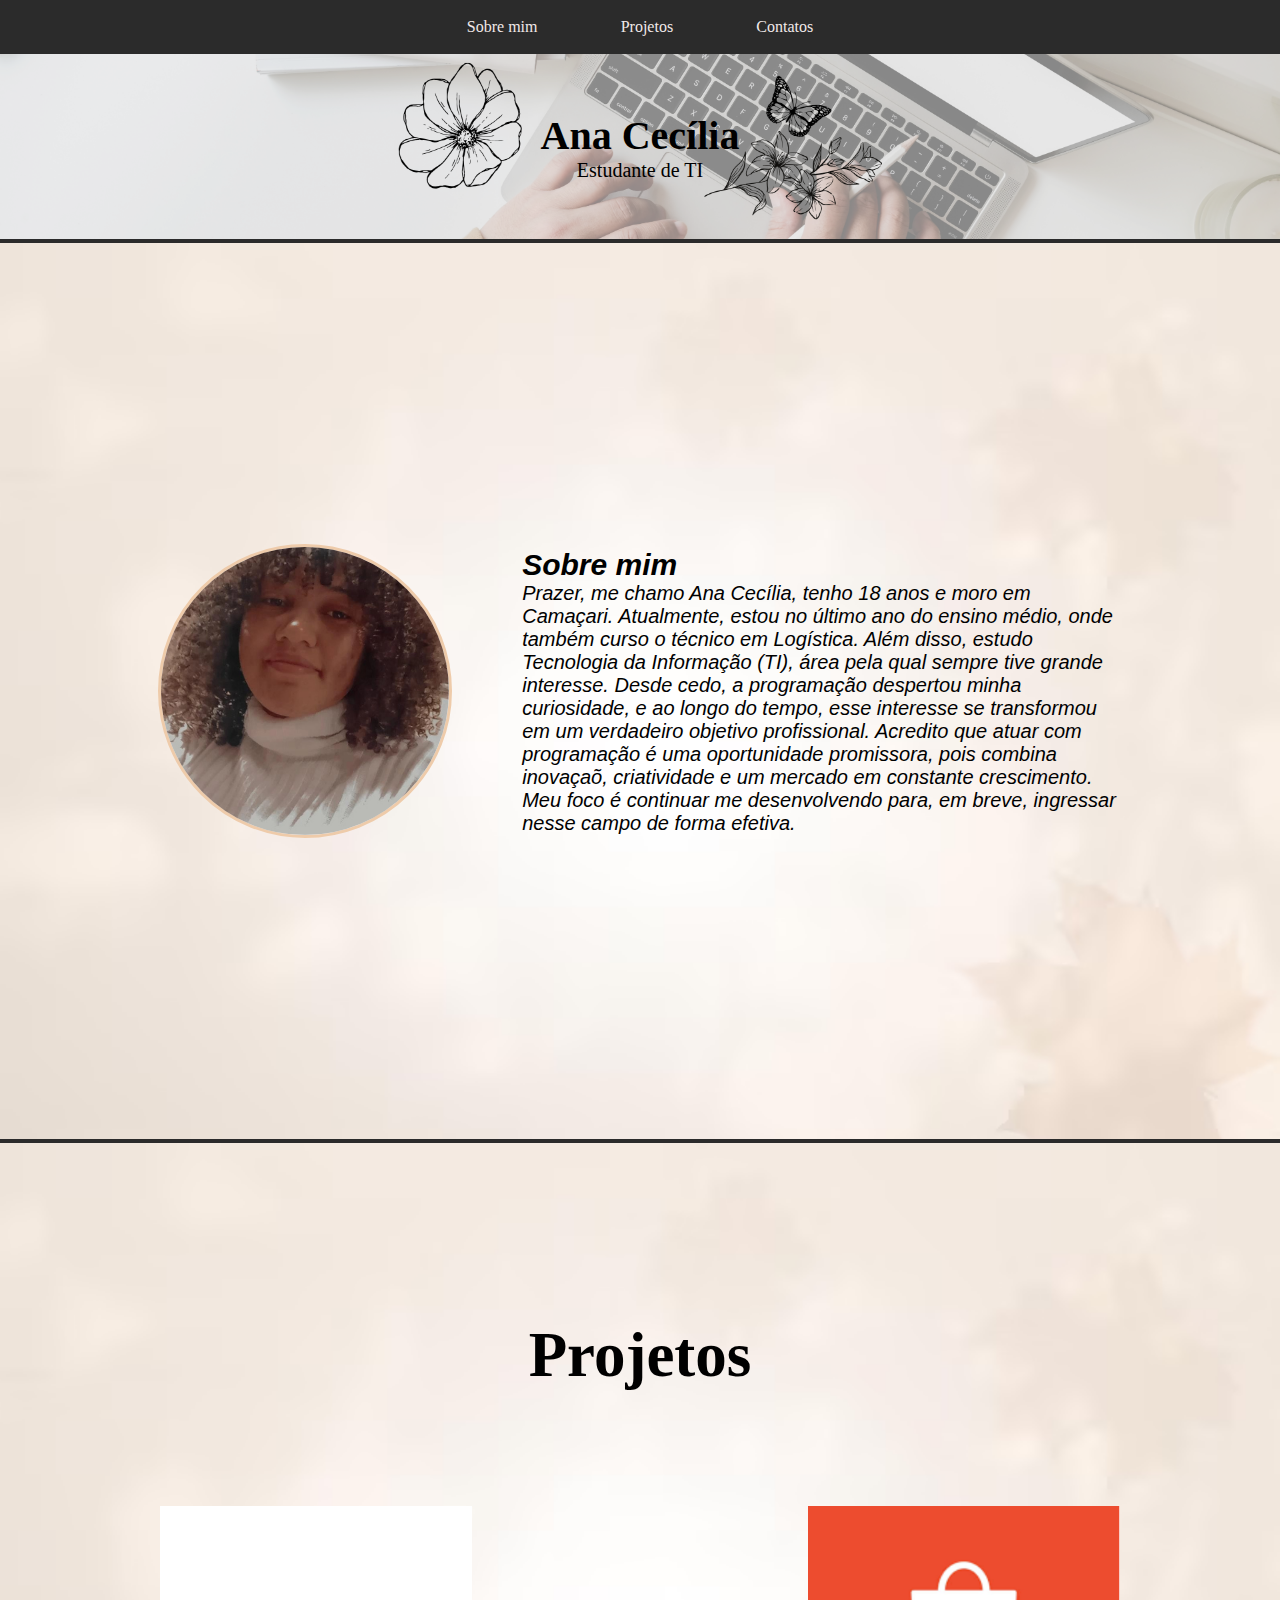
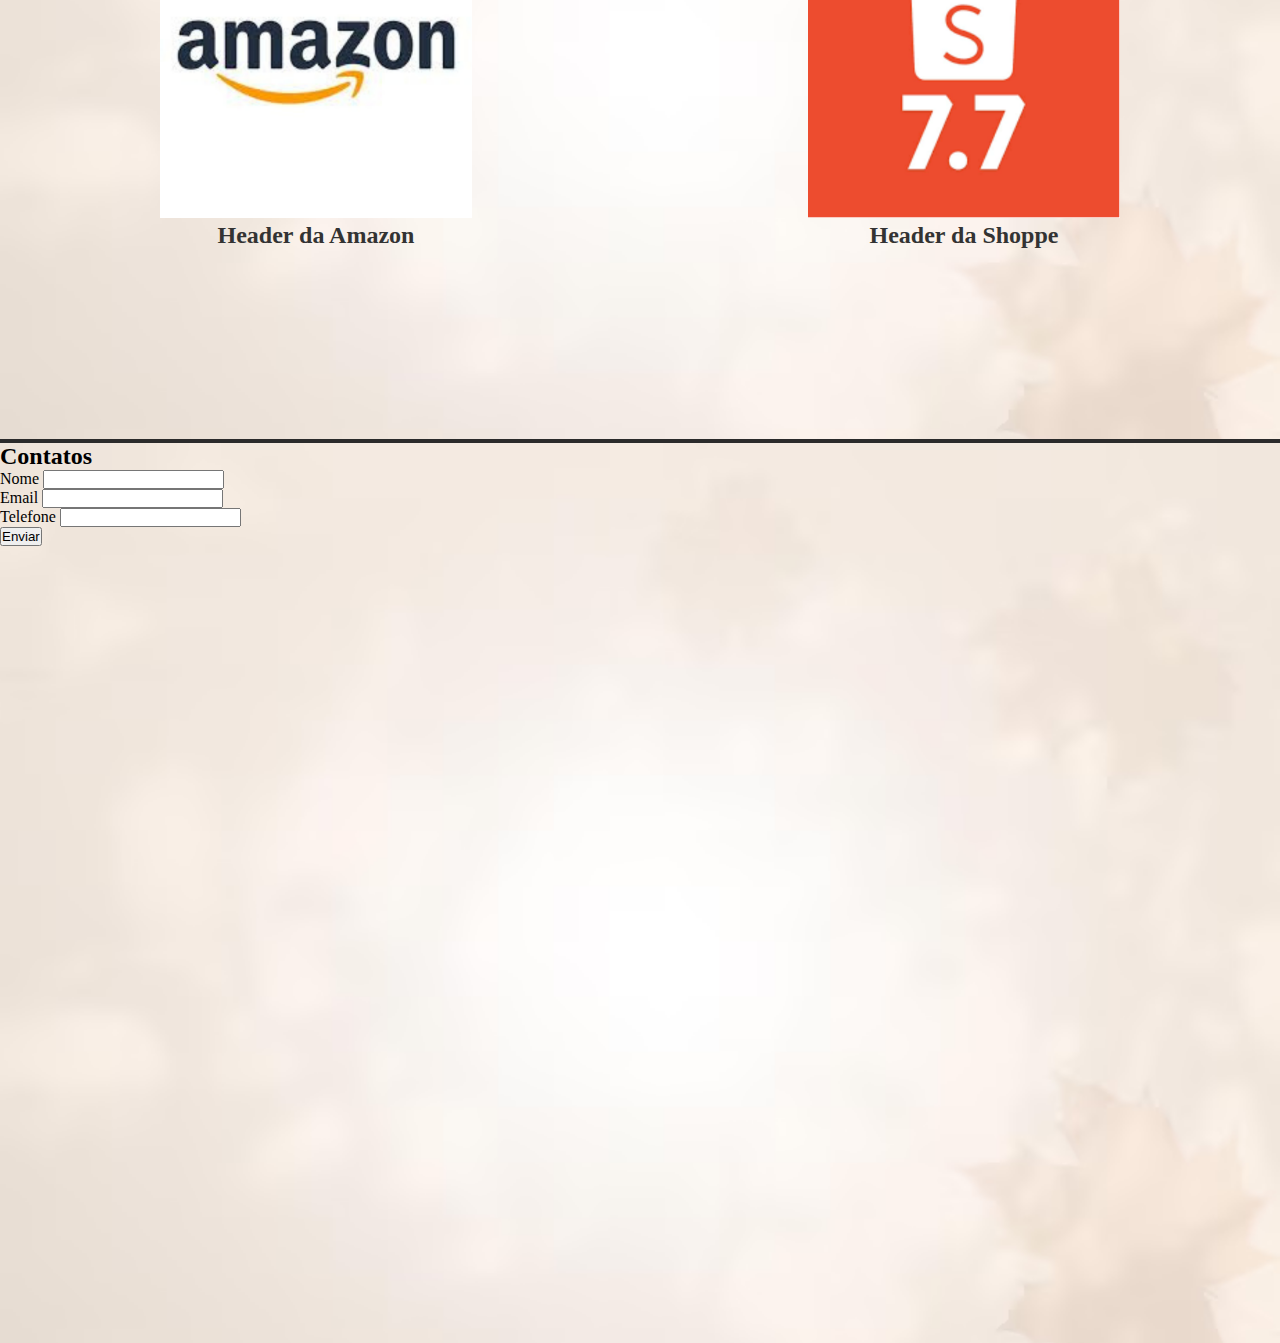
<file: index.html>
<!DOCTYPE html>
<html lang="pt-br">
<head>
    <meta charset="UTF-8">
    <meta name="viewport" content="width=device-width, initial-scale=1.0">
    <meta name="author" content="Ana Cecília">
    <title>Portfolio-Ana</title>
     <link rel="stylesheet" href="./assets/Css/style.css">
</head>
<body>
    <header>
          <nav>
            <ul>
                <li><a href="#sobre-mim">Sobre mim</a></li>
                <li><a href="#projetos">Projetos</a></li>
                <li><a href="#contatos">Contatos</a></li>
            </ul>
          </nav>
          <div class="texto-header">
            <h1>Ana Cecília</h1>
            <p>Estudante de TI</p>
          </div>
    </header>
    <section id="sobre-mim">
        <img src="./assets/images/Ana-T3.png" alt="Menina usando roupa branca e cabelo cacheado">
        <div class="elemento-de-sobre-mim">
        <h2>Sobre mim</h2>
        <p>Prazer, me chamo Ana Cecília, tenho 18 anos e moro em Camaçari. Atualmente, estou no último ano do ensino médio, onde também curso o técnico em Logística. Além disso, estudo Tecnologia da Informação (TI), área pela qual sempre tive grande interesse. Desde cedo, a programação despertou minha curiosidade, e ao longo do tempo, esse interesse se transformou em um verdadeiro objetivo profissional. Acredito que atuar com programação é uma oportunidade promissora, pois combina inovaçaõ, criatividade e um mercado  em constante crescimento. Meu foco é continuar me desenvolvendo para, em breve, ingressar nesse campo de forma efetiva.</p>
        </div>
    </section>
    <section id="projetos">
        <h2>Projetos</h2>
        <div class="elemento-de-projetos">
         <div class="card-projeto">
            <img src="./assets/images/LogAmazon-T3.png" alt="Logo Amazon">
            <p>Header da Amazon</p>
         </div>
         <div class="card-projeto">
            <img src="./assets/images/LogShoppe-T3.png" alt="Logo Shoppe">
            <p>Header da Shoppe</p>
         </div>
        </div>
    </section>
    <section id="contatos">
        <h2>Contatos</h2> 
        <form action="#">
         <div class="item-de-formulario">
              <label for="nome">Nome</label>
             <input type="text" id="nome" >
            </div>
         <div class="item-de-formulario">
             <label for="email">Email</label>
             <input type="text" id="email">
          </div>           
         <div class="item-de-formulario">
             <label for="telefone">Telefone</label>
             <input type="number" id="telefone">
         </div>
        <input type="submit" value="Enviar">
        </form>
    </section>
</body>
</html>
</file>
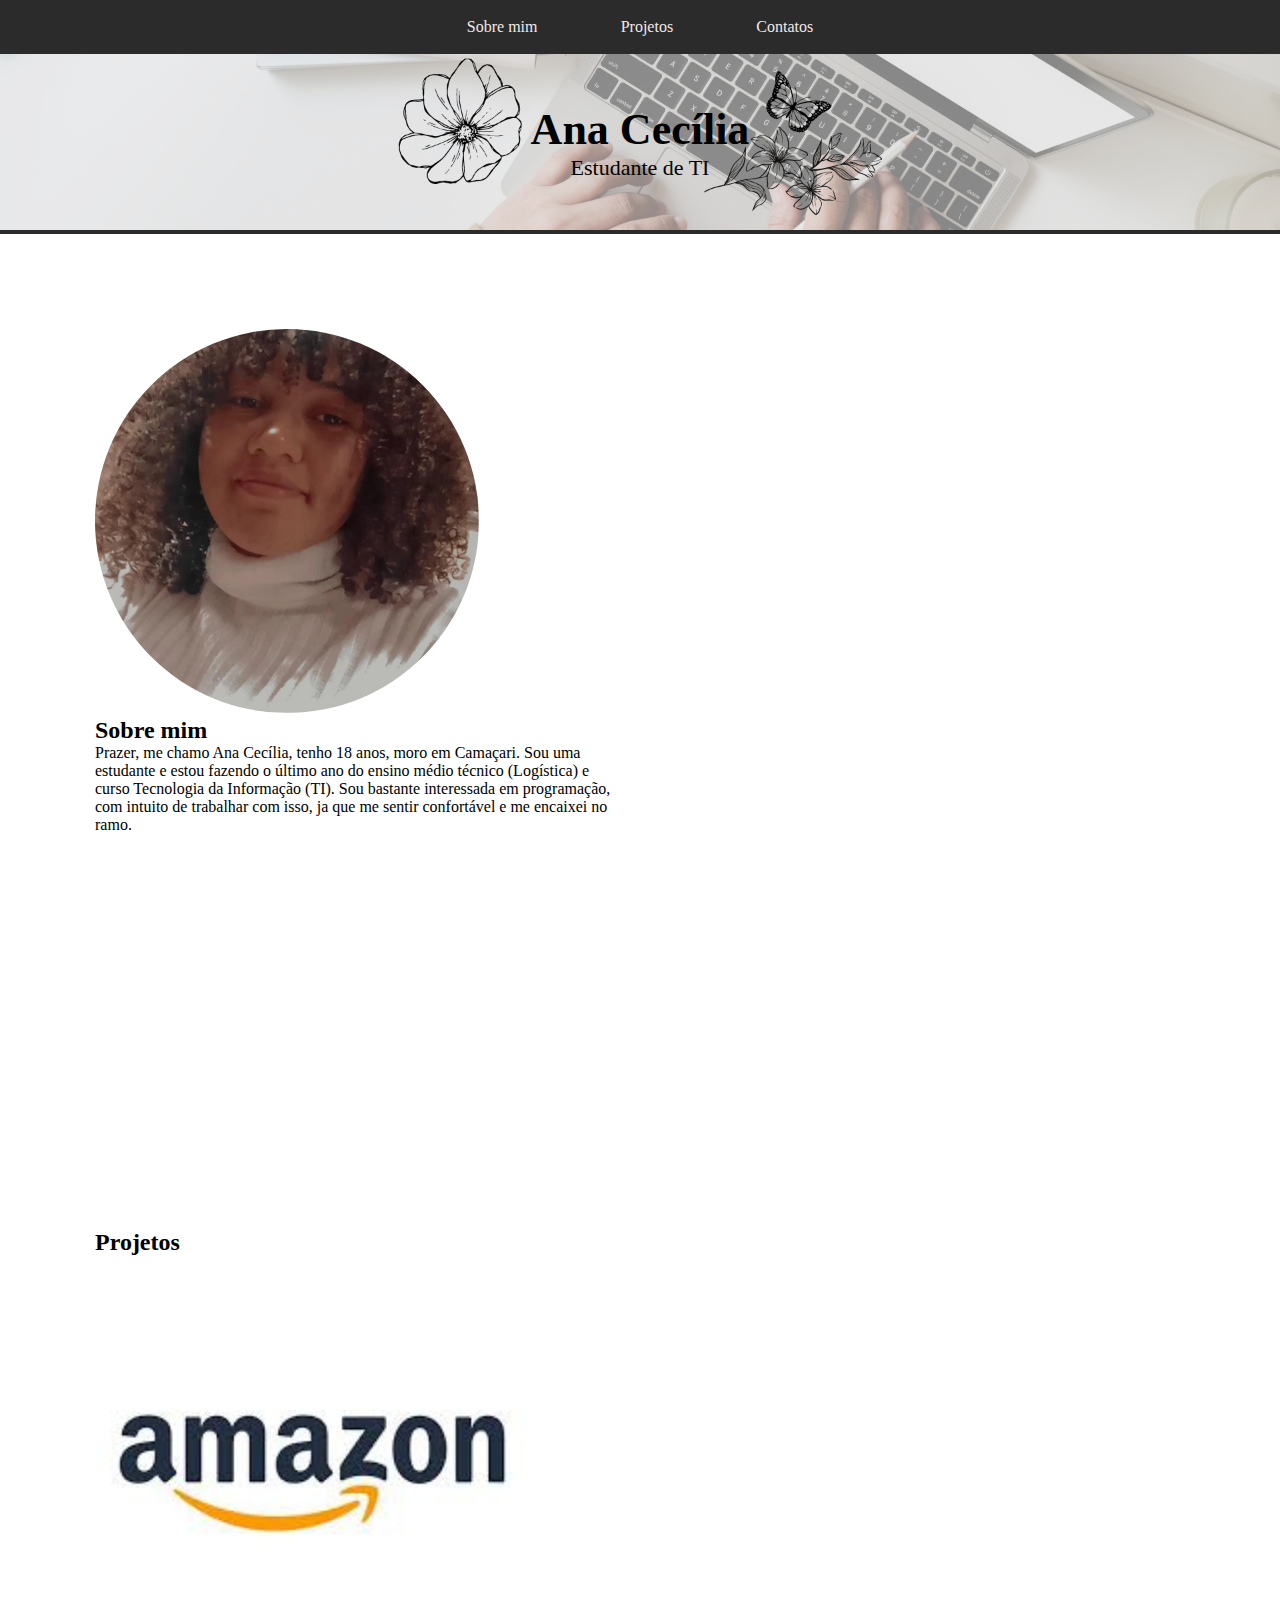
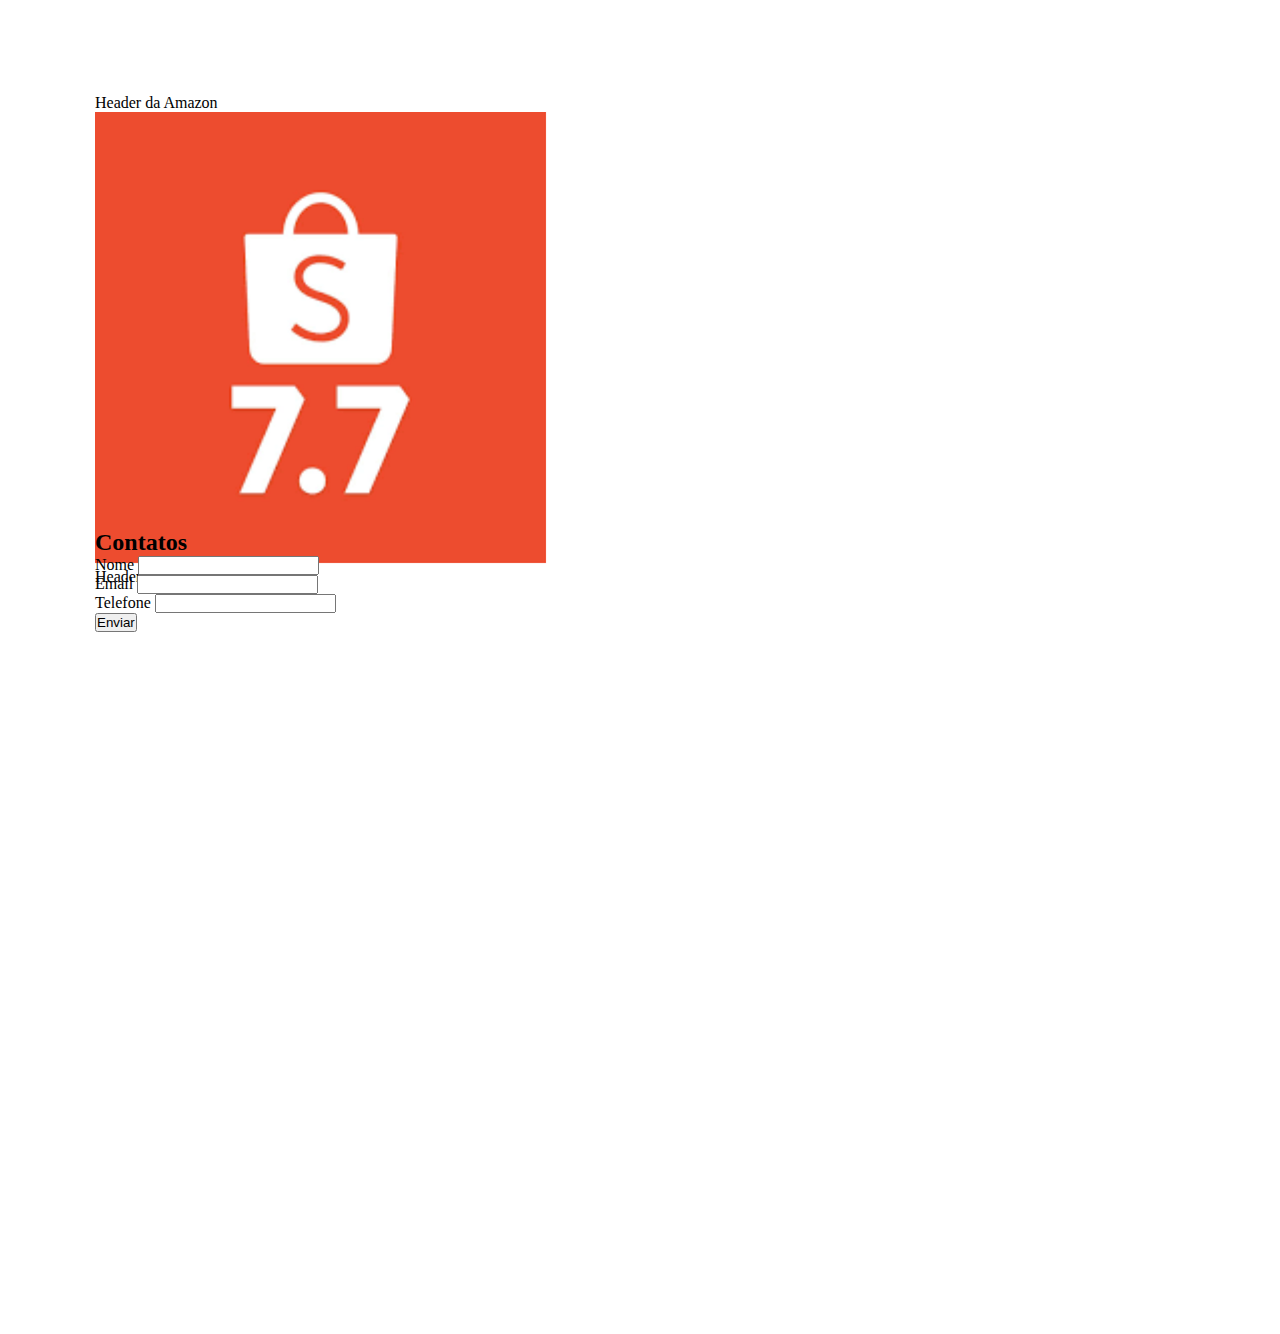
<file: Portfolio-Ana/index.html>
<!DOCTYPE html>
<html lang="pt-br">
<head>
    <meta charset="UTF-8">
    <meta name="viewport" content="width=device-width, initial-scale=1.0">
    <meta name="author" content="Ana Cecília">
    <title>Portfolio-Ana</title>
     <link rel="stylesheet" href="./assets/Css/style.css">
</head>
<body>
    <header>
          <nav>
            <ul>
                <li><a href="#sobre-mim">Sobre mim</a></li>
                <li><a href="#projetos">Projetos</a></li>
                <li><a href="#contatos">Contatos</a></li>
            </ul>
          </nav>
          <div class="texto-header">
            <h1>Ana Cecília</h1>
            <p>Estudante de TI</p>
          </div>
    </header>
    <section id="sobre-mim">
        <img src="./assets/images/Ana-T3.png" alt="Menina usando roupa branca e cabelo cacheado">
        <div class="elemento-de-sobre-mim">
        <h2>Sobre mim</h2>
        <p>Prazer, me chamo Ana Cecília, tenho 18 anos, moro em Camaçari. Sou uma estudante e estou fazendo o último ano do ensino médio técnico (Logística) e curso Tecnologia da Informação (TI). Sou bastante interessada em programação, com intuito de trabalhar com isso, ja que me sentir confortável e me encaixei no ramo. </p>
        </div>
    </section>
    <section id="projetos">
        <h2>Projetos</h2>
        <div class="elemento-de-projetos">
         <div class="card-projeto">
            <img src="./assets/images/LogAmazon-T3.png" alt="Logo Amazon">
            <p>Header da Amazon</p>
         </div>
         <div class="card-projeto">
            <img src="./assets/images/LogShoppe-T3.png" alt="Logo Shoppe">
            <p>Header da Shoppe</p>
         </div>
        </div>
    </section>
    <section id="contatos">
        <h2>Contatos</h2> 
        <form action="#">
         <div class="item-de-formulario">
              <label for="nome">Nome</label>
             <input type="text" id="nome" >
            </div>
         <div class="item-de-formulario">
             <label for="email">Email</label>
             <input type="text" id="email">
          </div>           
         <div class="item-de-formulario">
             <label for="telefone">Telefone</label>
             <input type="number" id="telefone">
         </div>
        <input type="submit" value="Enviar">
        </form>
    </section>
</body>
</html>
</file>
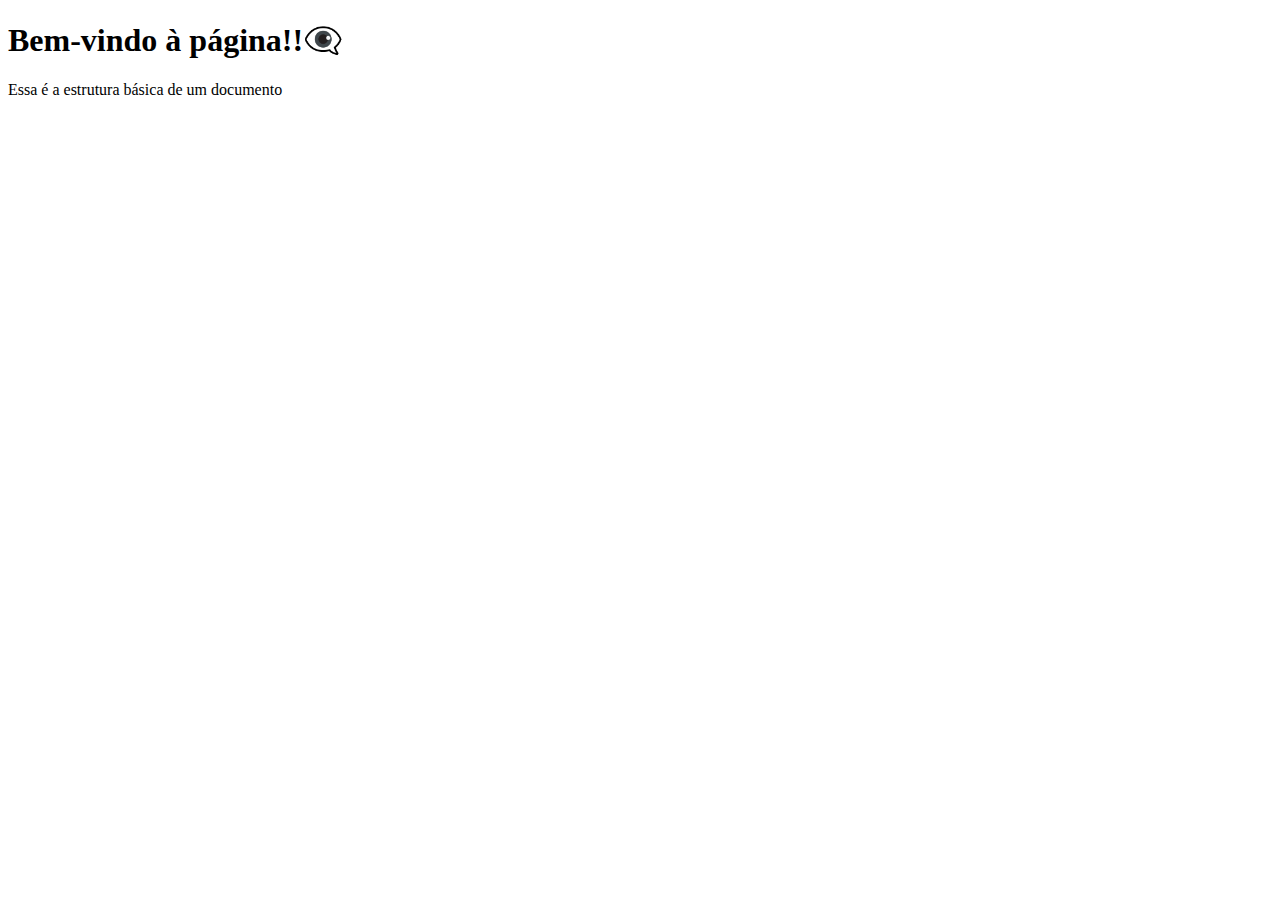
<file: HTML/1.Estrutura básica/index.html>
<!DOCTYPE html>
<html lang="pt-br">
<head>
    <meta charset="UTF-8">
    <meta name="viewport" content="width=device-width, initial-scale=1.0">
    <title>Terceira página</title>
</head>
<body>
    <h1>Bem-vindo à página!!👁‍🗨</h1>
    <p>Essa é a estrutura básica de um documento</p>
</body>
</html>
</file>
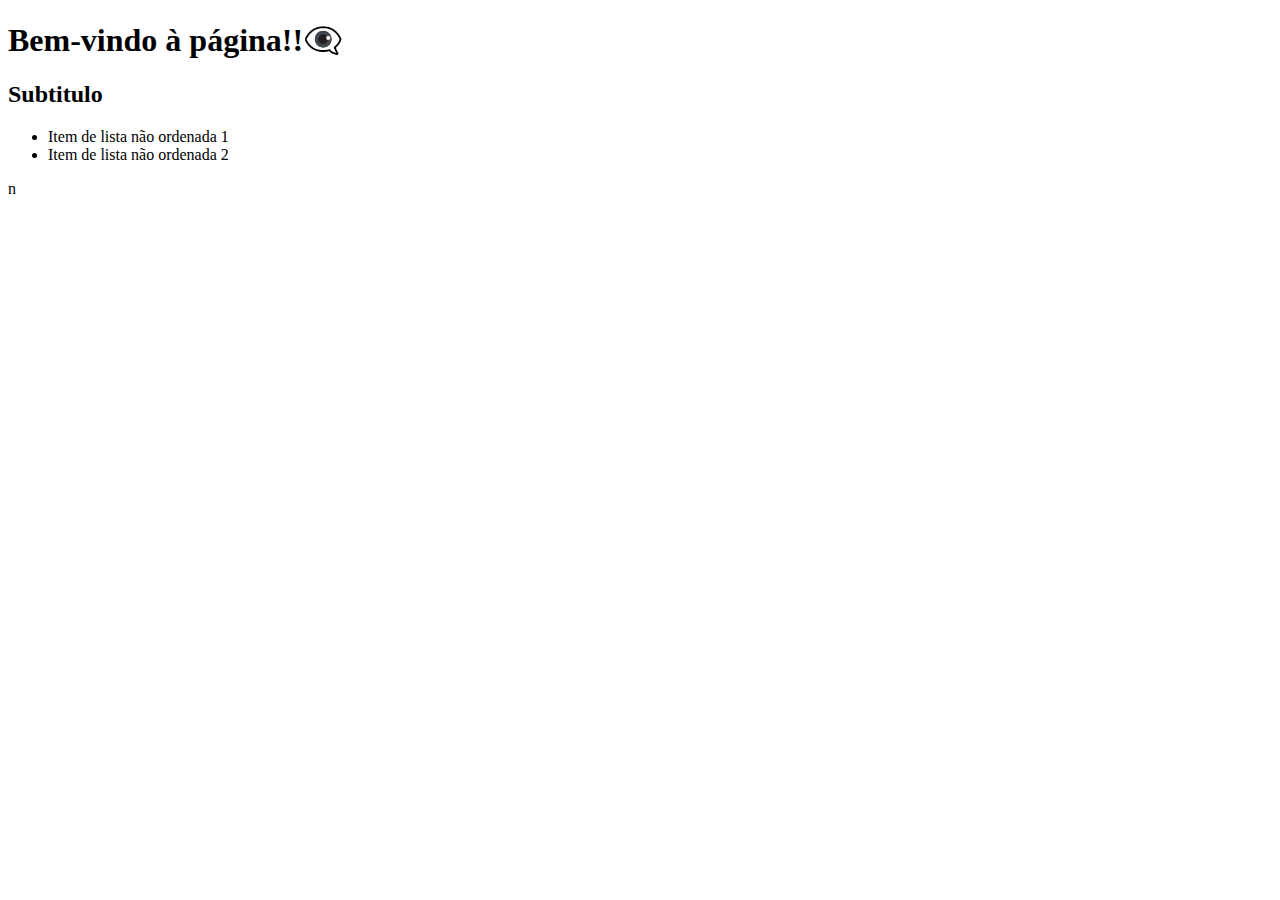
<file: HTML/2.Títulos, paragrafos e listas/index.html>
<!DOCTYPE html>
<html lang="pt-br">
<head>
    <meta charset="UTF-8">
    <meta name="viewport" content="width=device-width, initial-scale=1.0">
    <title>Terceira página</title>
</head>
<body>
    <h1>Bem-vindo à página!!👁‍🗨</h1>
    <h2>Subtitulo</h2>
<ul>
    <li>Item de lista não ordenada 1</li>
    <li>Item de lista não ordenada 2</li>
</ul>
</body>
</html>                                                                                                                                                                                                                                                                                                                                                                                                                                                                                                                                                                                                                                                                                                                                                                                                                                n
</file>
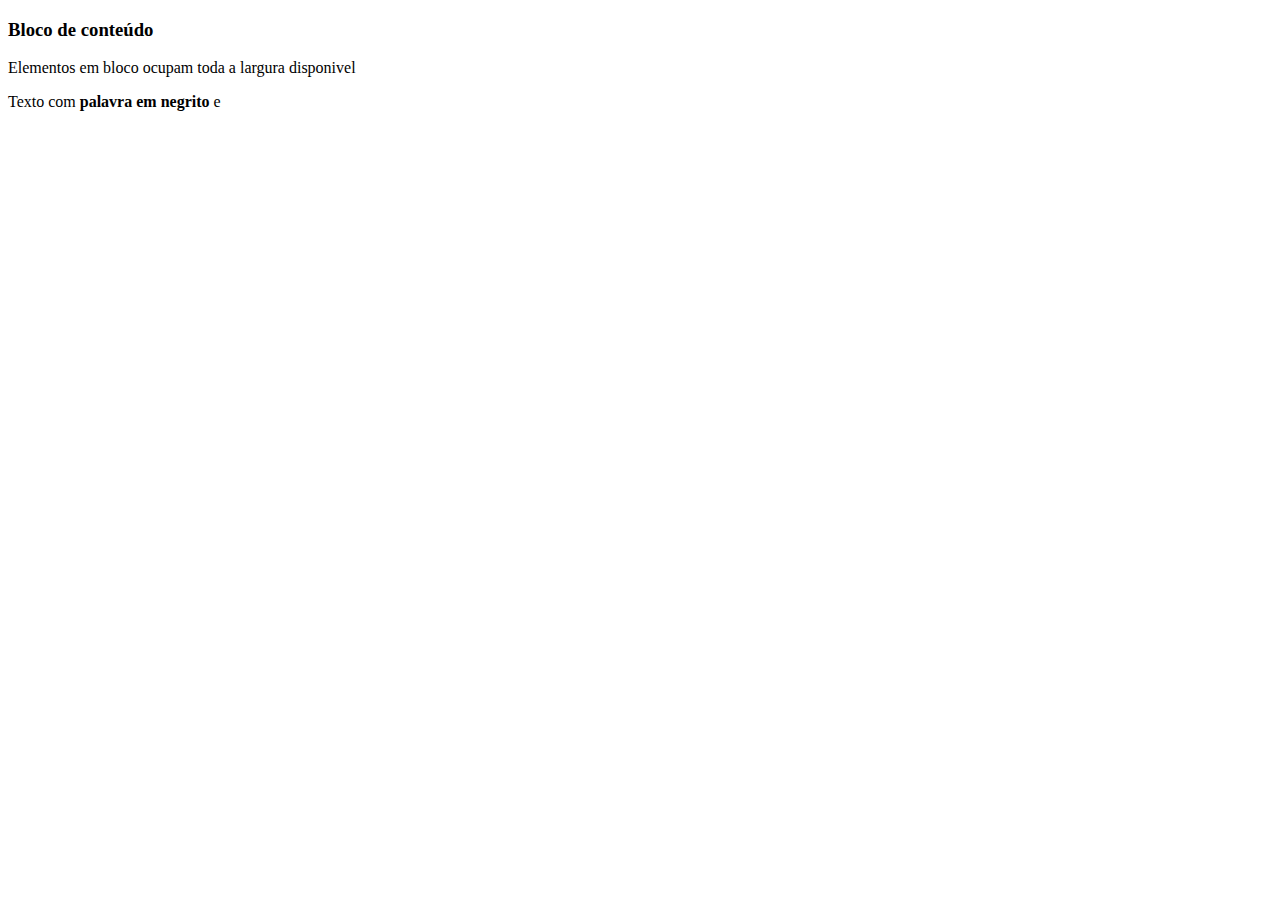
<file: HTML/3.Elementos em bloco vs. inline/index.html>
<!DOCTYPE html>
<html lang="en">
<head>
    <meta charset="UTF-8">
    <meta name="viewport" content="width=device-width, initial-scale=1.0">
    <title>Document</title>
</head>
<body>
    <!--Elementos em bloco-->
    <div> 
        <h3>Bloco de conteúdo</h3>
        <p>Elementos em bloco ocupam toda a largura disponivel</p>
    </div>
    <!--Elementos inline-->
    <p>Texto com <strong>palavra em negrito</strong> e <a href="
</file>
<file: assets/Css/style.css>
*{
 margin: 0;
 padding: 0;
 box-sizing: border-box;
}
nav{
    background-color: #2b2b2b;
}
ul{
    display:flex;
    justify-content: center;
    padding: 2vh;
    list-style: none;
    gap: 4vw; 
}
a{
    color:#F1E9E9;
    text-decoration: none; 
    margin:0 1rem;
    font: 2.5vw;
}
.texto-header{
    height:21vh;
    background-image: url(../images/MeuFundo-AnaT3.png);
    background-size: cover;
    background-position: center;
    display: flex;
    flex-direction: column;
    align-items: center;
    justify-content: center;
    font-size: 20px;
    font-family:Georgia , Times;
    border-bottom: 4px solid #2b2b2b;
}
section{
    background-image: url(../images/fundo-de-substituto.avif);
    background-size: cover;
    min-height: 100vh;
    width:100%; 
    border-bottom: 10px #2b2b2b;
}
#sobre-mim{
    display: flex;
    align-items: center;
    padding: 10px;
    justify-content: center;
    gap: 70px;
    font-size: 20px;
    font-family: Arial, serif;
    font-style: italic;
    border-bottom: 4px solid #2b2b2b;
}
#sobre-mim img{
    height: auto;
    width: 23vw;
    border-radius: 100%;
    border: solid #eecbaa;
}
.elemento-de-sobre-mim{
    max-width: 600px;
}
#projetos{
    display: flex;
    flex-direction: column;
    justify-content: center;
    align-items: center;
    height: 100vh;
    border-bottom: 4px solid #2b2b2b;
}
#projetos h2{
   text-align: center;
   color: black;
   margin-bottom: 11vh;
   font-size: 7vh;
}
.elemento-de-projetos {
  display: flex;
  gap: 34vh;
  justify-content: center;
}
.card-projeto {
  padding: 15px;
  text-align: center;
  width: 38vh;
}
.card-projeto img {
  max-width: 100%;
  height: auto;
}
.card-projeto p {
  font-size: 1.5rem;
  font-weight: bold;
  color: #333;
}
#contatos{
    
}
</file>
<file: Portfolio-Ana/assets/Css/style.css>
*{
 margin: 0;
 padding: 0;
 box-sizing: border-box;
}
nav{
    background-color: #2b2b2b;
}
ul{
    display:flex;
    justify-content: center;
    padding: 2vh;
    list-style: none;
    gap: 4vw; 
}
a{
    color:#F1E9E9;
    text-decoration: none; 
    margin:0 1rem;
    font: 2.5vw;
}
.texto-header{
    height:20vh;
    background-image: url(../images/MeuFundo-AnaT3.png);
    background-size: cover;
    background-position: center;
    display: flex;
    flex-direction: column;
    align-items: center;
    justify-content: center;
    font-size: 22px;
    font-family:Georgia, 'Times New Roman', Times;
    border-bottom: 4px solid #2b2b2b;
}
section{
    height: 100vh;
    padding: 95px;
    width:56%; 
}
#sobre-mim img{
    max-width: 30vw;
    border-radius: 100%;
}
</file>
